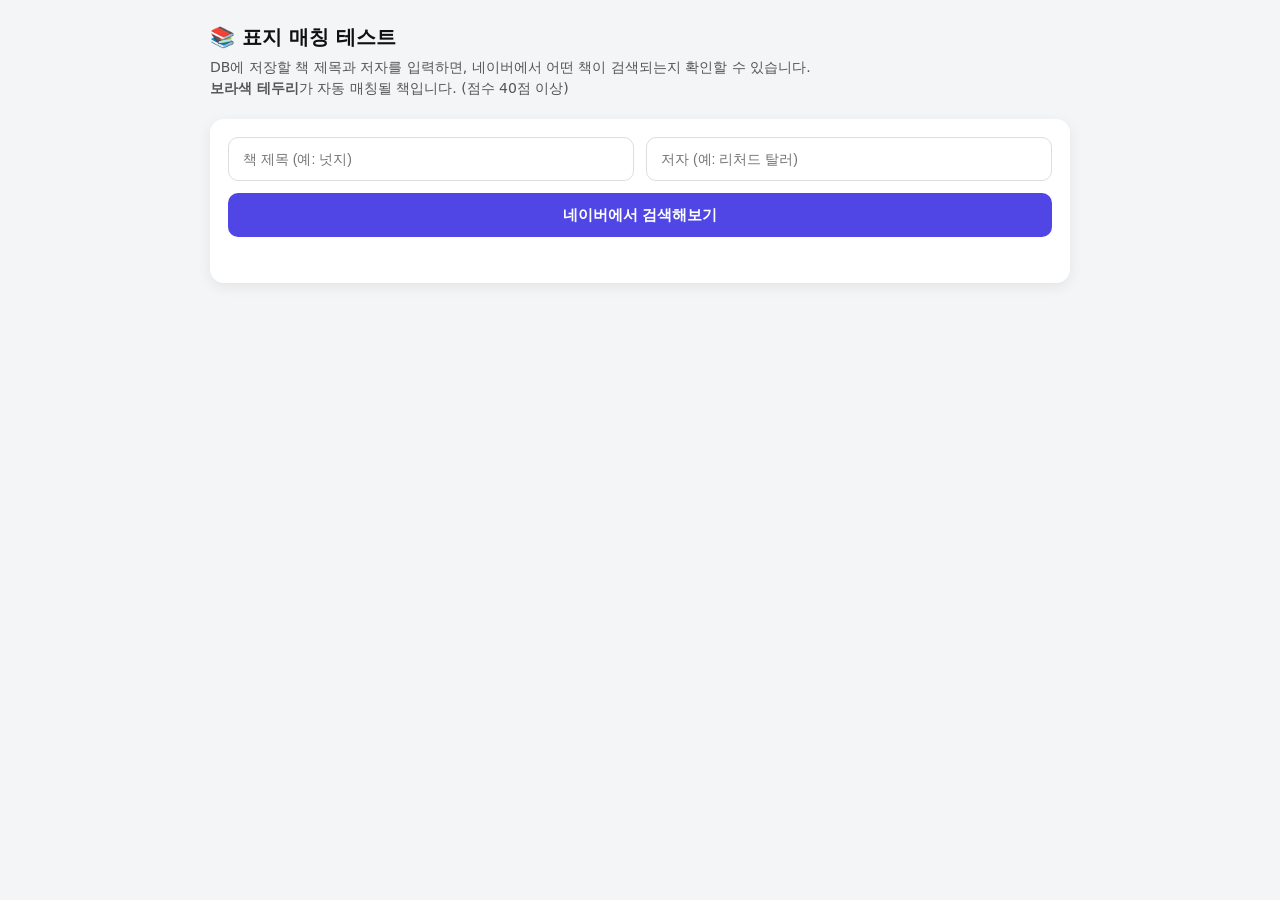
<file: test-cover.html>
<!DOCTYPE html>
<html lang="ko">
<head>
  <meta charset="UTF-8" />
  <meta name="viewport" content="width=device-width, initial-scale=1" />
  <title>표지 매칭 테스트</title>
  <style>
    * { box-sizing: border-box; margin: 0; padding: 0; }
    body { font-family: system-ui, "Noto Sans KR", sans-serif; background: #f4f5f7; color: #111; padding: 24px; }
    .wrap { max-width: 860px; margin: 0 auto; }
    h1 { font-size: 20px; margin-bottom: 6px; }
    .desc { color: #555; font-size: 14px; margin-bottom: 20px; line-height: 1.5; }
    .search-box { background: #fff; border-radius: 14px; padding: 18px; box-shadow: 0 4px 14px rgba(0,0,0,.07); margin-bottom: 20px; }
    .row { display: grid; grid-template-columns: 1fr 1fr; gap: 12px; margin-bottom: 12px; }
    input { width: 100%; height: 44px; border: 1px solid #ddd; border-radius: 10px; padding: 0 14px; font-size: 14px; }
    input:focus { outline: none; border-color: #4f46e5; }
    button { width: 100%; height: 44px; background: #4f46e5; color: #fff; border: none; border-radius: 10px; font-size: 15px; font-weight: 700; cursor: pointer; }
    button:hover { opacity: .88; }
    .status { font-size: 13px; color: #666; margin-top: 10px; min-height: 18px; }

    .result-wrap { display: none; }
    .section-title { font-size: 15px; font-weight: 700; margin-bottom: 12px; color: #333; }

    /* 매칭 결과 */
    .match-box { background: #fff; border-radius: 14px; padding: 18px; box-shadow: 0 4px 14px rgba(0,0,0,.07); margin-bottom: 20px; }
    .match-header { display: flex; align-items: center; gap: 12px; margin-bottom: 14px; }
    .match-badge { padding: 4px 12px; border-radius: 999px; font-size: 12px; font-weight: 700; }
    .badge-ok { background: #dcfce7; color: #166534; }
    .badge-candidate { background: #fef9c3; color: #854d0e; }
    .badge-none { background: #fee2e2; color: #991b1b; }
    .match-score { font-size: 13px; color: #666; }

    /* 책 카드 그리드 */
    .books-grid { display: grid; grid-template-columns: repeat(auto-fill, minmax(130px, 1fr)); gap: 14px; }
    .book-card { border-radius: 12px; overflow: hidden; border: 2px solid transparent; transition: border-color .15s, transform .1s; cursor: default; background: #f9f9f9; }
    .book-card.best { border-color: #4f46e5; box-shadow: 0 0 0 3px rgba(79,70,229,.15); }
    .book-card img { width: 100%; aspect-ratio: 2/3; object-fit: cover; display: block; }
    .book-card .info { padding: 8px; }
    .book-card .book-title { font-size: 11px; font-weight: 700; line-height: 1.3; margin-bottom: 3px; word-break: keep-all; }
    .book-card .book-author { font-size: 10px; color: #777; }
    .book-card .book-score { font-size: 10px; color: #4f46e5; font-weight: 700; margin-top: 3px; }
    .best-label { font-size: 10px; background: #4f46e5; color: #fff; padding: 2px 7px; border-radius: 999px; display: inline-block; margin-bottom: 4px; }

    .no-image { width: 100%; aspect-ratio: 2/3; background: #eee; display: flex; align-items: center; justify-content: center; font-size: 11px; color: #999; }

    @media (max-width: 520px) { .row { grid-template-columns: 1fr; } }
  </style>
</head>
<body>
<div class="wrap">
  <h1>📚 표지 매칭 테스트</h1>
  <p class="desc">
    DB에 저장할 책 제목과 저자를 입력하면, 네이버에서 어떤 책이 검색되는지 확인할 수 있습니다.<br>
    <strong>보라색 테두리</strong>가 자동 매칭될 책입니다. (점수 40점 이상)
  </p>

  <div class="search-box">
    <div class="row">
      <input id="titleInput" type="text" placeholder="책 제목 (예: 넛지)" />
      <input id="authorInput" type="text" placeholder="저자 (예: 리처드 탈러)" />
    </div>
    <button id="searchBtn" onclick="doSearch()">네이버에서 검색해보기</button>
    <div class="status" id="status"></div>
  </div>

  <div class="result-wrap" id="resultWrap">
    <div class="match-box">
      <div class="match-header">
        <span class="match-badge" id="matchBadge"></span>
        <span class="match-score" id="matchScore"></span>
      </div>
      <p class="section-title">검색 결과 (점수 높은 순)</p>
      <div class="books-grid" id="booksGrid"></div>
    </div>
  </div>
</div>

<script>
  function norm(s) { return (s ?? "").toString().trim(); }
  function normSearch(s) { return norm(s).toLowerCase(); }
  function stripTags(s) { return norm(s).replace(/<[^>]*>/g, ""); }

  function coreTitle(s) {
    return normSearch(s).replace(/[(\[（［].*$/g, "").replace(/[=:：]/g, " ").trim();
  }

  function similarity(targetTitle, targetAuthor, it) {
    const tFull = normSearch(stripTags(it.title));
    const tCore = coreTitle(stripTags(it.title));
    const targetCore = coreTitle(targetTitle);
    const targetFull = normSearch(targetTitle);
    const a = normSearch(stripTags(it.author));
    let score = 0;

    if (tCore === targetCore && targetCore.length > 0) score += 100;
    else if (tFull === targetFull) score += 100;
    else if (tFull.includes(targetCore) || targetCore.includes(tCore)) score += 70;
    else if (tFull.includes(targetFull) || targetFull.includes(tCore)) score += 60;
    else {
      const words = targetCore.split(/\s+/).filter(w => w.length > 0);
      const matched = words.filter(w => tFull.includes(w)).length;
      score += words.length > 0 ? (matched / words.length) * 50 : 0;
    }

    if (targetAuthor) {
      const firstAuthor = normSearch(targetAuthor).split(/[\s\^,]/)[0];
      if (firstAuthor && a.includes(firstAuthor)) score += 20;
    }
    return Math.round(score);
  }

  async function doSearch() {
    const title = document.getElementById("titleInput").value.trim();
    const author = document.getElementById("authorInput").value.trim();
    if (!title) { alert("책 제목을 입력해주세요."); return; }

    document.getElementById("status").textContent = "네이버에서 검색 중…";
    document.getElementById("resultWrap").style.display = "none";

    const q = `${title} ${author}`.trim();
    const url = `/.netlify/functions/naver-book?q=${encodeURIComponent(q)}&display=8&sort=sim`;

    try {
      const res = await fetch(url);
      if (!res.ok) throw new Error(`서버 오류: ${res.status}`);
      const json = await res.json();
      const items = Array.isArray(json.items) ? json.items : [];

      document.getElementById("status").textContent = `총 ${json.total || 0}건 검색됨`;

      if (!items.length) {
        document.getElementById("matchBadge").className = "match-badge badge-none";
        document.getElementById("matchBadge").textContent = "❌ 검색 결과 없음";
        document.getElementById("matchScore").textContent = "";
        document.getElementById("booksGrid").innerHTML = "<p style='color:#999;font-size:13px'>검색 결과가 없습니다. 제목을 다르게 입력해보세요.</p>";
        document.getElementById("resultWrap").style.display = "block";
        return;
      }

      const scored = items.map(it => ({ ...it, _score: similarity(title, author, it) }))
                          .sort((a, b) => b._score - a._score);

      const best = scored[0];
      const badge = document.getElementById("matchBadge");
      const scoreEl = document.getElementById("matchScore");

      if (best._score >= 40) {
        badge.className = "match-badge badge-ok";
        badge.textContent = "✅ 자동 매칭 성공";
        scoreEl.textContent = `"${stripTags(best.title)}" 이 표지로 자동 적용됩니다 (점수: ${best._score})`;
      } else if (scored.some(it => it.image)) {
        badge.className = "match-badge badge-candidate";
        badge.textContent = "⚠️ 후보 선택 필요";
        scoreEl.textContent = `가장 유사한 책 점수: ${best._score}점 (40점 미만 → 사용자가 직접 선택)`;
      } else {
        badge.className = "match-badge badge-none";
        badge.textContent = "❌ 표지 없음";
        scoreEl.textContent = "표지 이미지가 있는 책이 없습니다.";
      }

      const grid = document.getElementById("booksGrid");
      grid.innerHTML = scored.map((it, i) => {
        const isBest = i === 0 && it._score >= 40;
        const img = it.image
          ? `<img src="${it.image}" alt="${stripTags(it.title)}" />`
          : `<div class="no-image">표지 없음</div>`;
        return `
          <div class="book-card ${isBest ? 'best' : ''}">
            ${isBest ? '<div style="padding:4px 8px 0"><span class="best-label">자동 선택</span></div>' : ''}
            <a href="${it.link || '#'}" target="_blank" rel="noopener">${img}</a>
            <div class="info">
              <div class="book-title">${stripTags(it.title)}</div>
              <div class="book-author">${stripTags(it.author)}</div>
              <div class="book-score">점수: ${it._score}</div>
            </div>
          </div>`;
      }).join("");

      document.getElementById("resultWrap").style.display = "block";

    } catch (e) {
      document.getElementById("status").textContent = "오류: " + e.message + " (Netlify 환경에서만 작동합니다)";
    }
  }

  document.addEventListener("keydown", e => {
    if (e.key === "Enter") doSearch();
  });
</script>
</body>
</html>
</file>
